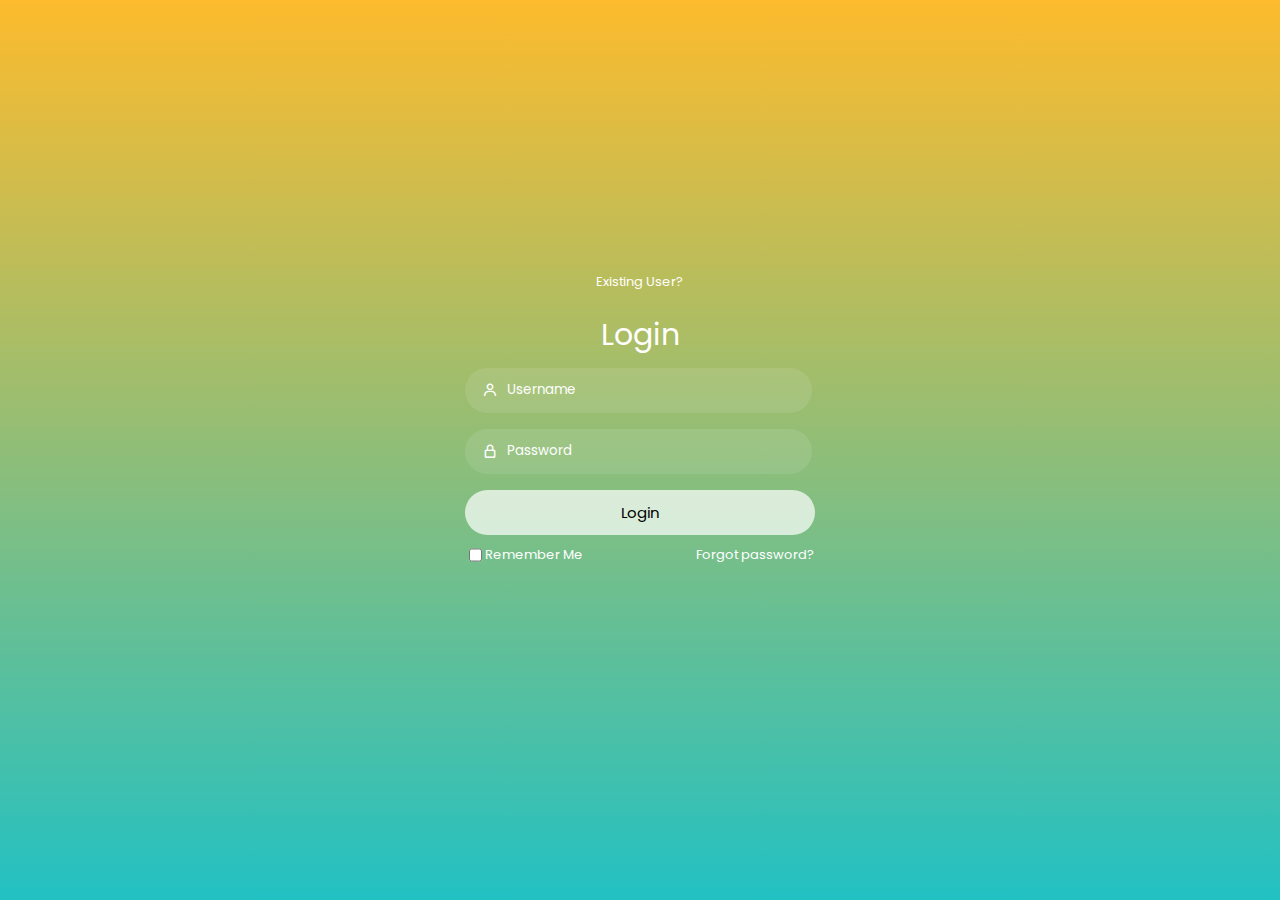
<file: LoginProject/index.html>
<!DOCTYPE html>
<html lang="en">
<head>
    <meta charset="UTF-8">
    <meta http-equiv="X-UA-Compatible" content="IE=edge">
    <meta name="viewport" content="width=device-width, initial-scale=1.0">
    <link rel="stylesheet" href="style.css">
    <link href='https://unpkg.com/boxicons@2.1.4/css/boxicons.min.css' rel='stylesheet'>
    <title>Login</title>
</head>
<body>
    <div class="box">
        <div class="container">
            <div class="top-header">
                <span>Existing User?</span>
                <header>Login</header>
            </div>

            <div class="input-field">
                <input type="text" class="input" placeholder="Username" required>
                <i class="bx bx-user"></i>
            </div>
            <div class="input-field">
                <input type="password" class="input" placeholder="Password" required>
                <i class="bx bx-lock-alt"></i>
            </div>
            <div class="input-field">
                <input type="submit" class="submit" value="Login">
            </div>

            <div class="bottom">
                <div class="left">
                    <input type="checkbox"  id="check">
                    <label for="check"> Remember Me</label>
                </div>
                <div class="right">
                    <label><a href="#">Forgot password?</a></label>
                </div>
            </div>
        </div>
    </div>
</body>
</html>
</file>
<file: LoginProject/style.css>
/* POPPINS FONT */
@import url('https://fonts.googleapis.com/css2?family=Poppins:wght@400;500;600;700&display=swap');
*{
    font-family: 'Poppins', sans serif;
}
body{
    background: rgb(34,193,195);
    background: linear-gradient(0deg, rgba(34,193,195,1) 0%, rgba(253,187,45,1) 100%);
    background-size: cover;
    background-repeat: no-repeat;
    background-position: center;
    background-attachment: fixed;
}
.box{
    display: flex;
    justify-content: center;
    align-items: center;
    min-height: 90vh;
}
.container{
    width: 350px;
    display: flex;
    flex-direction: column;
    padding: 0 15px 0 15px;
}
span{
    color: #fff;
    font-size: small;
    display: flex;
    justify-content: center;
    padding: 10px 0 10px 0;
}
header{
    color: #fff;
    font-size: 30px;
    display: flex;
    justify-content: center;
    padding: 10px 0 10px 0;
}
.input-field{
    display: flex;
    flex-direction: column;
}
.input-field .input{
    height: 45px;
    width: 87%;
    border: none;
    outline: none;
    border-radius: 30px;
    color: #fff;
    padding: 0 0 0 42px;
    background: rgba(255,255,255,0.1);
}
i{
    position: relative;
    top: -31px;
    left: 17px;
    color: #fff;
}
::-webkit-input-placeholder{
    color: #fff;
}
.submit{
    border: none;
    border-radius: 30px;
    font-size: 15px;
    height: 45px;
    outline: none;
    width: 100%;
    background: rgba(255,255,255,0.7);
    cursor: pointer;
    transition: .3s;
}
.submit:hover{
    box-shadow: 1px 5px 7px 1px rgba(0, 0, 0, 0.2);
}
.bottom{
    display: flex;
    flex-direction: row;
    justify-content: space-between;
    font-size: small;
    color: #fff;
    margin-top: 10px;
}
.left{
    display: flex;
}
label a{
    color: #fff;
    text-decoration: none;
}
</file>
